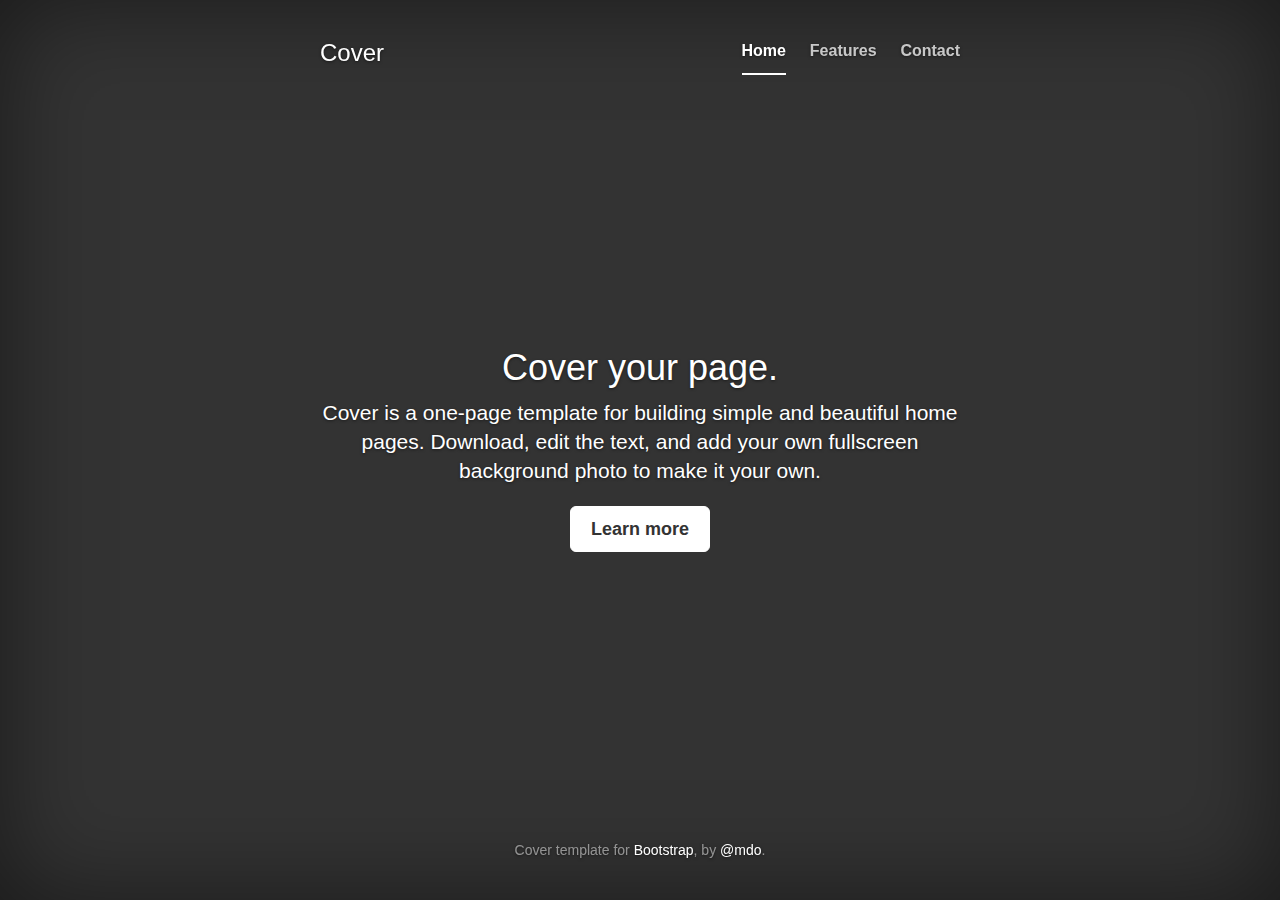
<file: DemoHTML/FaultDiagnosisHTML/index.html>
<!DOCTYPE html>
<!-- saved from url=(0040)http://getbootstrap.com/examples/cover/# -->
<html lang="zh"><head><meta http-equiv="Content-Type" content="text/html; charset=UTF-8">
    <meta charset="utf-8">
    <meta http-equiv="X-UA-Compatible" content="IE=edge">
    <meta name="viewport" content="width=device-width, initial-scale=1">
    <!-- The above 3 meta tags *must* come first in the head; any other head content must come *after* these tags -->
    <meta name="description" content="">
    <meta name="author" content="">
    <link rel="icon" href="./images/title.ico">

    <title>古田溪二级调速器在线监测</title>

    <!-- Bootstrap core CSS -->
    <link href="./css/bootstrap.min.css" rel="stylesheet">

    <!-- Custom styles for this template -->
    <link href="./css/cover.css" rel="stylesheet">

    <!-- Just for debugging purposes. Don't actually copy these 2 lines! -->
    <!--[if lt IE 9]><script src="../../assets/js/ie8-responsive-file-warning.js"></script><![endif]-->
    <script src="./js/ie-emulation-modes-warning.js"></script>

    <!-- HTML5 shim and Respond.js for IE8 support of HTML5 elements and media queries -->
    <!--[if lt IE 9]>
      <script src="https://oss.maxcdn.com/html5shiv/3.7.2/html5shiv.min.js"></script>
      <script src="https://oss.maxcdn.com/respond/1.4.2/respond.min.js"></script>
    <![endif]-->
  </head>

  <body>

    <div class="site-wrapper">

      <div class="site-wrapper-inner">

        <div class="cover-container">

          <div class="masthead clearfix">
            <div class="inner">
              <h3 class="masthead-brand">Cover</h3>
              <nav>
                <ul class="nav masthead-nav">
                  <li class="active"><a href="./Cover Template for Bootstrap_files/Cover Template for Bootstrap.html">Home</a></li>
                  <li><a href="./Cover Template for Bootstrap_files/Cover Template for Bootstrap.html">Features</a></li>
                  <li><a href="./Cover Template for Bootstrap_files/Cover Template for Bootstrap.html">Contact</a></li>
                </ul>
              </nav>
            </div>
          </div>

          <div class="inner cover">
            <h1 class="cover-heading">Cover your page.</h1>
            <p class="lead">Cover is a one-page template for building simple and beautiful home pages. Download, edit the text, and add your own fullscreen background photo to make it your own.</p>
            <p class="lead">
              <a href="./Cover Template for Bootstrap_files/Cover Template for Bootstrap.html" class="btn btn-lg btn-default">Learn more</a>
            </p>
          </div>

          <div class="mastfoot">
            <div class="inner">
              <p>Cover template for <a href="http://getbootstrap.com/">Bootstrap</a>, by <a href="https://twitter.com/mdo">@mdo</a>.</p>
            </div>
          </div>

        </div>

      </div>

    </div>

    <!-- Bootstrap core JavaScript
    ================================================== -->
    <!-- Placed at the end of the document so the pages load faster -->
    <script src="./js/jquery.min.js"></script>
    <script src="./js/bootstrap.min.js"></script>
    <!-- IE10 viewport hack for Surface/desktop Windows 8 bug -->
    <script src="./js/ie10-viewport-bug-workaround.js"></script>
  

</body></html>
</file>
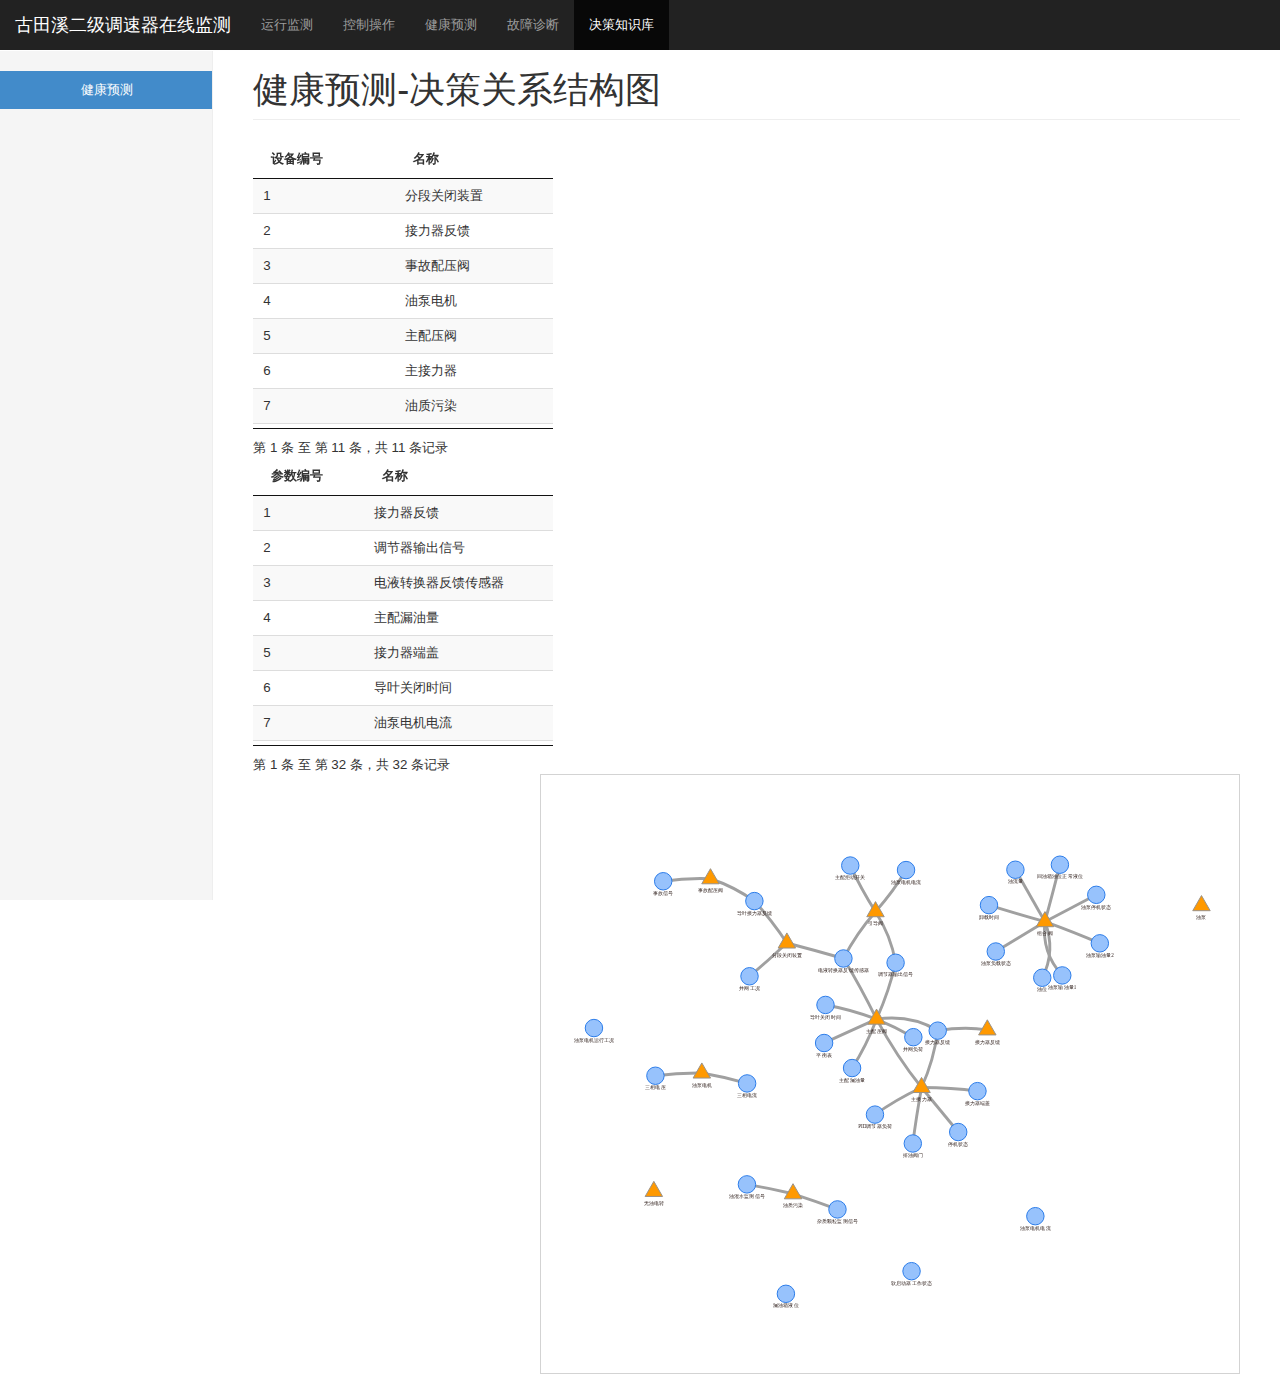
<file: DemoHTML/FaultDiagnosisHTML/DecisionLibrary.html>
<!DOCTYPE html>
<!-- saved from url=(0044)http://getbootstrap.com/examples/dashboard/# -->
<html lang="zh">
  <head>
    <meta http-equiv="Content-Type" content="text/html; charset=UTF-8">
    <meta charset="utf-8">
    <meta http-equiv="X-UA-Compatible" content="IE=edge">
    <meta name="viewport" content="width=device-width, initial-scale=1">
    <!-- The above 3 meta tags *must* come first in the head; any other head content must come *after* these tags -->
    <meta name="description" content="">
    <meta name="author" content="">
    <link rel="icon" href="./img/title.ico">

    <title>古田溪二级调速器在线监测</title>

    <!-- Bootstrap core CSS -->
    <link href="./css/Bootstrap/bootstrap.min.css" rel="stylesheet">

    <!-- My own CSS -->
    <link href="./css/DecisionLibrary.css" rel="stylesheet">
    <link href="./css/Datatables/jquery.dataTables.css" rel="stylesheet">
    <link href="./css/Vis/vis.min.css" rel="stylesheet" type="text/css">

    <!-- Custom styles for this template -->
    <link href="./css/Bootstrap/dashboard.css" rel="stylesheet">


    
  </head>

  <body>
    <!-- Fixed navbar -->
    <nav class="navbar navbar-inverse navbar-fixed-top">
      <div class="container-fluid">
        <div class="navbar-header">
          <button type="button" class="navbar-toggle collapsed" data-toggle="collapse" data-target="#navbar" aria-expanded="false" aria-controls="navbar">
            <span class="sr-only">Toggle navigation</span>
            <span class="icon-bar"></span>
            <span class="icon-bar"></span>
            <span class="icon-bar"></span>
          </button>
          <a class="navbar-brand" href="index.html">古田溪二级调速器在线监测</a>
        </div>
        <div id="navbar" class="navbar-collapse collapse">
          <ul class="nav navbar-nav">
            <li><a href="#"><font size="2">运行监测</font></a></li>
            <li><a href="#"><font size="2">控制操作</font></a></li>
            <li><a href="HealthPrediction.html"><font size="2">健康预测</font></a></li>
            <li><a href="FaultDiagnosis.html"><font size="2">故障诊断</font></a></li>
            <li class="active"><a href="DecisionLibrary.html"><font size="2">决策知识库</font></a></li>
          </ul>
        </div>
      </div>
    </nav>

    

    <div class="container-fluid">
      <div class="row">
        <div class="col-sm-3 col-md-2 sidebar">
          <ul class="nav nav-sidebar">
            <li id="item01" class="text-center liLeft"><a href="#item01">健康预测</a></li>
            <!-- <li id="item02" class="text-center liLeft"><a href="#item02">故障诊断</a></li> -->
          </ul>
        </div>


        <div id="displayArea" class="col-sm-9 col-sm-offset-3 col-md-10 col-md-offset-2 main">
          <h1 id="DetailTitle" class="page-header"></h1>

          

          <div id="tableList" width="100%">
            <table id="EquipmentsList" class="display" cellspacing="0" width="300px">
              <thead>

              </thead>
              <tbody id="Equ_Record">

              </tbody>
            </table>

            <table id="ParametersList" class="display" cellspacing="0" width="300px">
              <thead>

              </thead>
              <tbody id="Par_Record">

              </tbody>
            </table>
          </div>

          <div id="RelationStructure"></div>

        </div>


      </div>
    </div>

    <!-- Placed at the end of the document so the pages load faster -->
    <!-- // <script src="./js/jquery.min.js"></script> -->
    <script src="./js/jquery-2.1.3.min.js"></script>
    <script src="./js/Bootstrap/bootstrap.min.js"></script>
    <!-- Just to make our placeholder images work. Don't actually copy the next line! -->
    <script src="./js/Bootstrap/holder.js"></script>
    <!-- IE10 viewport hack for Surface/desktop Windows 8 bug -->
    <script src="./js/Bootstrap/ie10-viewport-bug-workaround.js"></script>
    <!-- My core JavaScript
    ================================================== -->
    <script src="./js/DecisionLibraryJS.js"></script>
    <script src="./js/Highcharts/highstock.js"></script>
    <script src="./js/Highcharts/exporting.js"></script>
    <script src="./js/Datatables/jquery.dataTables.min.js"></script>
    <script src="./js/Vis/vis.min.js"></script>
    <script src="./js/Vis/analytics.js"></script>
    

    <script type="text/javascript"> 
    $(document).ready(function(){
      // 页面加载默认观测数据
      $("#item01").click();
    });
    </script> 

<svg xmlns="http://www.w3.org/2000/svg" width="200" height="200" viewBox="0 0 200 200" preserveAspectRatio="none" style="visibility: hidden; position: absolute; top: -100%; left: -100%;"><defs></defs><text x="0" y="10" style="font-weight:bold;font-size:10pt;font-family:Arial, Helvetica, Open Sans, sans-serif;dominant-baseline:middle">200x200</text></svg>
</body>
</html>
</file>
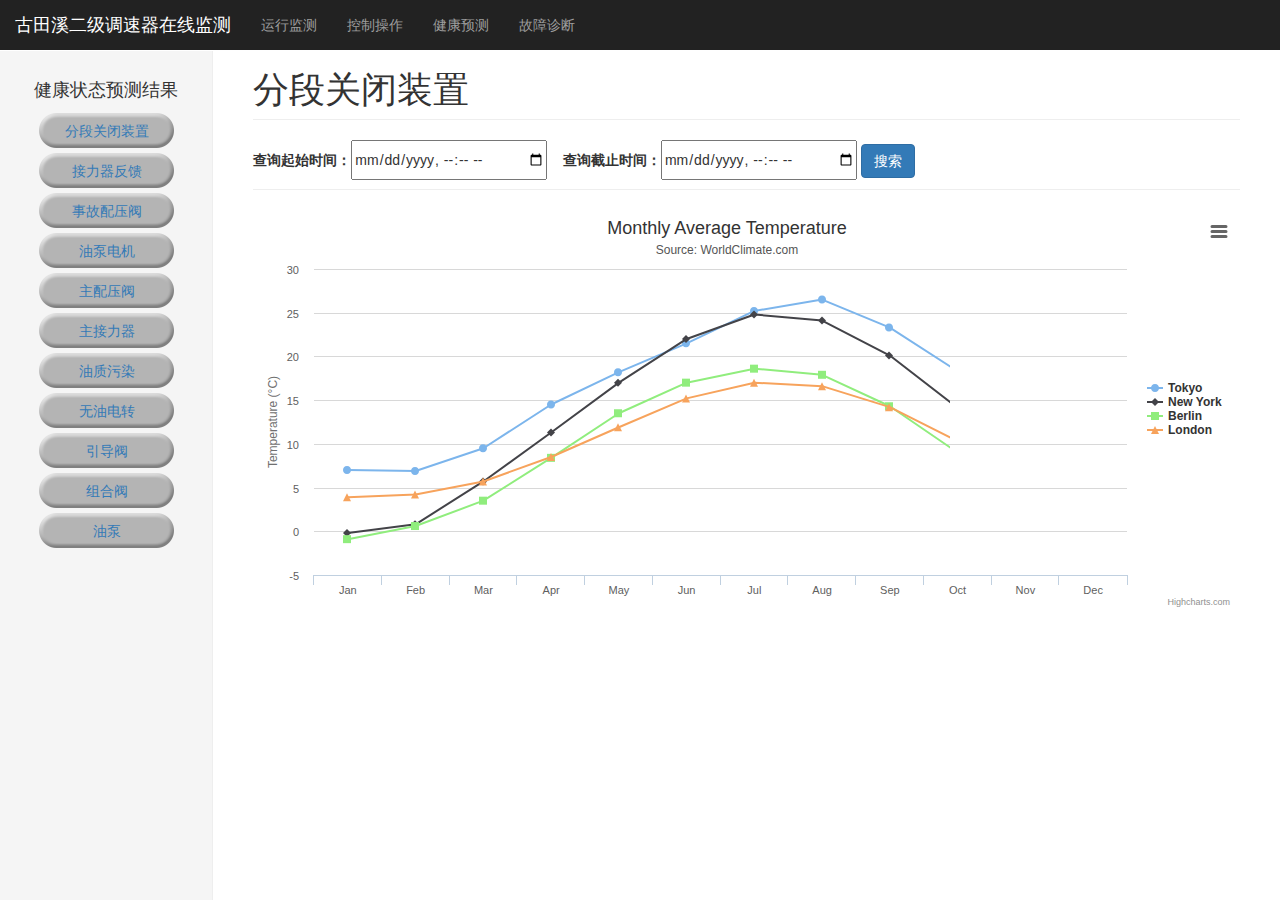
<file: DemoHTML/FaultDiagnosisHTML/HealthPrediction.html>
<!DOCTYPE html>
<!-- saved from url=(0044)http://getbootstrap.com/examples/dashboard/# -->
<html lang="zh"><head><meta http-equiv="Content-Type" content="text/html; charset=UTF-8">
    <meta charset="utf-8">
    <meta http-equiv="X-UA-Compatible" content="IE=edge">
    <meta name="viewport" content="width=device-width, initial-scale=1">
    <!-- The above 3 meta tags *must* come first in the head; any other head content must come *after* these tags -->
    <meta name="description" content="">
    <meta name="author" content="">
    <link rel="icon" href="./images/title.ico">

    <title>古田溪二级调速器在线监测</title>

    <!-- Bootstrap core CSS -->
    <link href="./css/bootstrap.min.css" rel="stylesheet">

    <!-- My own CSS -->
    <link href="./css/MyCSS.css" rel="stylesheet">

    <!-- Custom styles for this template -->
    <link href="./css/dashboard.css" rel="stylesheet">

    <!-- Just for debugging purposes. Don't actually copy these 2 lines! -->
    <!--[if lt IE 9]><script src="../../assets/js/ie8-responsive-file-warning.js"></script><![endif]-->
    <script src="./js/ie-emulation-modes-warning.js"></script>

    <!-- HTML5 shim and Respond.js for IE8 support of HTML5 elements and media queries -->
    <!--[if lt IE 9]>
      <script src="https://oss.maxcdn.com/html5shiv/3.7.2/html5shiv.min.js"></script>
      <script src="https://oss.maxcdn.com/respond/1.4.2/respond.min.js"></script>
    <![endif]-->
  </head>

  <body>
    <!-- Fixed navbar -->
    <nav class="navbar navbar-inverse navbar-fixed-top">
      <div class="container-fluid">
        <div class="navbar-header">
          <button type="button" class="navbar-toggle collapsed" data-toggle="collapse" data-target="#navbar" aria-expanded="false" aria-controls="navbar">
            <span class="sr-only">Toggle navigation</span>
            <span class="icon-bar"></span>
            <span class="icon-bar"></span>
            <span class="icon-bar"></span>
          </button>
          <a class="navbar-brand" href="#">古田溪二级调速器在线监测</a>
        </div>
        <div id="navbar" class="navbar-collapse collapse">
          <ul class="nav navbar-nav">
            <li><a href="#">运行监测</a></li>
            <li><a href="#">控制操作</a></li>
            <li><a href="#">健康预测</a></li>
            <li><a href="#">故障诊断</a></li>
          </ul>
        </div>
      </div>
    </nav>

    

    <div class="container-fluid">
      <div class="row">
        <div class="col-sm-3 col-md-2 sidebar">
          <h4 class="text-center">健康状态预测结果</h4>
          <ul class="nav nav-sidebar">
            <li class="text-center"><a class="li-unknown" href="">分段关闭装置</a></li>
            <li class="text-center"><a class="li-unknown" href="">接力器反馈</a></li>
            <li class="text-center"><a class="li-unknown" href="">事故配压阀</a></li>
            <li class="text-center"><a class="li-unknown" href="">油泵电机</a></li>
            <li class="text-center"><a class="li-unknown" href="">主配压阀</a></li>
            <li class="text-center"><a class="li-unknown" href="">主接力器</a></li>
            <li class="text-center"><a class="li-unknown" href="">油质污染</a></li>
            <li class="text-center"><a class="li-unknown" href="">无油电转</a></li>
            <li class="text-center"><a class="li-unknown" href="">引导阀</a></li>
            <li class="text-center"><a class="li-unknown" href="">组合阀</a></li>
            <li class="text-center"><a class="li-unknown" href="">油泵</a></li>
          </ul>
        </div>


        <div class="col-sm-9 col-sm-offset-3 col-md-10 col-md-offset-2 main">
          <h1 class="page-header">分段关闭装置</h1>
          <label for="query_start">查询起始时间：</label><input id="query_start" type="datetime-local"/>
          <label for="query_end">&nbsp;&nbsp;&nbsp;查询截止时间：</label><input id="query_end" type="datetime-local"/>
          <button type="button" class="btn btn-primary">搜索</button>
          <p class="page-header"></p>
          <div id="container" style="min-width: 310px; height: 400px; margin: 0 auto"></div>
        </div>


      </div>
    </div>

    <!-- Bootstrap core JavaScript
    ================================================== -->
    <!-- Placed at the end of the document so the pages load faster -->
    <script src="./js/jquery.min.js"></script>
    <script src="./js/bootstrap.min.js"></script>
    <!-- Just to make our placeholder images work. Don't actually copy the next line! -->
    <script src="./js/holder.js"></script>
    <!-- IE10 viewport hack for Surface/desktop Windows 8 bug -->
    <script src="./js/ie10-viewport-bug-workaround.js"></script>
    <!-- My core JavaScript
    ================================================== -->
    <script src="./js/MyJS.js"></script>
    <script src="./js/highcharts.js"></script>
    <script src="./js/exporting.js"></script>

<svg xmlns="http://www.w3.org/2000/svg" width="200" height="200" viewBox="0 0 200 200" preserveAspectRatio="none" style="visibility: hidden; position: absolute; top: -100%; left: -100%;"><defs></defs><text x="0" y="10" style="font-weight:bold;font-size:10pt;font-family:Arial, Helvetica, Open Sans, sans-serif;dominant-baseline:middle">200x200</text></svg></body></html>
</file>
<file: DemoHTML/FaultDiagnosisHTML/css/cover.css>
/*
 * Globals
 */

/* Links */
a,
a:focus,
a:hover {
  color: #fff;
}

/* Custom default button */
.btn-default,
.btn-default:hover,
.btn-default:focus {
  color: #333;
  text-shadow: none; /* Prevent inheritence from `body` */
  background-color: #fff;
  border: 1px solid #fff;
}


/*
 * Base structure
 */

html,
body {
  height: 100%;
  background-color: #333;
}
body {
  color: #fff;
  text-align: center;
  text-shadow: 0 1px 3px rgba(0,0,0,.5);
}

/* Extra markup and styles for table-esque vertical and horizontal centering */
.site-wrapper {
  display: table;
  width: 100%;
  height: 100%; /* For at least Firefox */
  min-height: 100%;
  -webkit-box-shadow: inset 0 0 100px rgba(0,0,0,.5);
          box-shadow: inset 0 0 100px rgba(0,0,0,.5);
}
.site-wrapper-inner {
  display: table-cell;
  vertical-align: top;
}
.cover-container {
  margin-right: auto;
  margin-left: auto;
}

/* Padding for spacing */
.inner {
  padding: 30px;
}


/*
 * Header
 */
.masthead-brand {
  margin-top: 10px;
  margin-bottom: 10px;
}

.masthead-nav > li {
  display: inline-block;
}
.masthead-nav > li + li {
  margin-left: 20px;
}
.masthead-nav > li > a {
  padding-right: 0;
  padding-left: 0;
  font-size: 16px;
  font-weight: bold;
  color: #fff; /* IE8 proofing */
  color: rgba(255,255,255,.75);
  border-bottom: 2px solid transparent;
}
.masthead-nav > li > a:hover,
.masthead-nav > li > a:focus {
  background-color: transparent;
  border-bottom-color: #a9a9a9;
  border-bottom-color: rgba(255,255,255,.25);
}
.masthead-nav > .active > a,
.masthead-nav > .active > a:hover,
.masthead-nav > .active > a:focus {
  color: #fff;
  border-bottom-color: #fff;
}

@media (min-width: 768px) {
  .masthead-brand {
    float: left;
  }
  .masthead-nav {
    float: right;
  }
}


/*
 * Cover
 */

.cover {
  padding: 0 20px;
}
.cover .btn-lg {
  padding: 10px 20px;
  font-weight: bold;
}


/*
 * Footer
 */

.mastfoot {
  color: #999; /* IE8 proofing */
  color: rgba(255,255,255,.5);
}


/*
 * Affix and center
 */

@media (min-width: 768px) {
  /* Pull out the header and footer */
  .masthead {
    position: fixed;
    top: 0;
  }
  .mastfoot {
    position: fixed;
    bottom: 0;
  }
  /* Start the vertical centering */
  .site-wrapper-inner {
    vertical-align: middle;
  }
  /* Handle the widths */
  .masthead,
  .mastfoot,
  .cover-container {
    width: 100%; /* Must be percentage or pixels for horizontal alignment */
  }
}

@media (min-width: 992px) {
  .masthead,
  .mastfoot,
  .cover-container {
    width: 700px;
  }
}
</file>
<file: DemoHTML/FaultDiagnosisHTML/css/DecisionLibrary.css>
.divInvisible{
    display: none;
}



html, body {
    font: 10pt arial;
}
    
#RelationStructure {
    width: 700px;
    height:600px;
    border: 1px solid lightgray;
} 


/*div.dataTables_wrapper {
    width: 100%;
}*/


#tableList{
    float: left;
}

#RelationStructure{
    float: right;
}

/*.toolbar {
    float: center;
}*/
</file>
<file: DemoHTML/FaultDiagnosisHTML/css/Bootstrap/dashboard.css>
/*
 * Base structure
 */

/* Move down content because we have a fixed navbar that is 50px tall */
body {
  padding-top: 50px;
}


/*
 * Global add-ons
 */

.sub-header {
  padding-bottom: 10px;
  border-bottom: 1px solid #eee;
}

/*
 * Top navigation
 * Hide default border to remove 1px line.
 */
.navbar-fixed-top {
  border: 0;
}

/*
 * Sidebar
 */

/* Hide for mobile, show later */
.sidebar {
  display: none;
}
@media (min-width: 768px) {
  .sidebar {
    position: fixed;
    top: 51px;
    bottom: 0;
    left: 0;
    z-index: 1000;
    display: block;
    padding: 20px;
    overflow-x: hidden;
    overflow-y: auto; /* Scrollable contents if viewport is shorter than content. */
    background-color: #f5f5f5;
    border-right: 1px solid #eee;
  }
}

/* Sidebar navigation */
.nav-sidebar {
  margin-right: -21px; /* 20px padding + 1px border */
  margin-bottom: 20px;
  margin-left: -20px;
}
.nav-sidebar > li > a {
  padding-right: 20px;
  padding-left: 20px;
}
.nav-sidebar > .active > a,
.nav-sidebar > .active > a:hover,
.nav-sidebar > .active > a:focus {
  color: #fff;
  background-color: #428bca;
}


/*
 * Main content
 */

.main {
  padding: 20px;
}
@media (min-width: 768px) {
  .main {
    padding-right: 40px;
    padding-left: 40px;
  }
}
.main .page-header {
  margin-top: 0;
}


/*
 * Placeholder dashboard ideas
 */

.placeholders {
  margin-bottom: 30px;
  text-align: center;
}
.placeholders h4 {
  margin-bottom: 0;
}
.placeholder {
  margin-bottom: 20px;
}
.placeholder img {
  display: inline-block;
  border-radius: 50%;
}
</file>
<file: DemoHTML/FaultDiagnosisHTML/css/MyCSS.css>
.li-pos{
	background-image: url(../images/pos.png);
    background-repeat: no-repeat;
    background-position:center;
}

.li-neg{
	background-image: url(../images/neg.png);
    background-repeat: no-repeat;
    background-position:center;
}

.li-unknown{
	background-image: url(../images/unknown.png);
    background-repeat: no-repeat;
    background-position:center;
}
</file>
<file: DemoHTML/FaultDiagnosisHTML/css/dashboard.css>
/*
 * Base structure
 */

/* Move down content because we have a fixed navbar that is 50px tall */
body {
  padding-top: 50px;
}


/*
 * Global add-ons
 */

.sub-header {
  padding-bottom: 10px;
  border-bottom: 1px solid #eee;
}

/*
 * Top navigation
 * Hide default border to remove 1px line.
 */
.navbar-fixed-top {
  border: 0;
}

/*
 * Sidebar
 */

/* Hide for mobile, show later */
.sidebar {
  display: none;
}
@media (min-width: 768px) {
  .sidebar {
    position: fixed;
    top: 51px;
    bottom: 0;
    left: 0;
    z-index: 1000;
    display: block;
    padding: 20px;
    overflow-x: hidden;
    overflow-y: auto; /* Scrollable contents if viewport is shorter than content. */
    background-color: #f5f5f5;
    border-right: 1px solid #eee;
  }
}

/* Sidebar navigation */
.nav-sidebar {
  margin-right: -21px; /* 20px padding + 1px border */
  margin-bottom: 20px;
  margin-left: -20px;
}
.nav-sidebar > li > a {
  padding-right: 20px;
  padding-left: 20px;
}
.nav-sidebar > .active > a,
.nav-sidebar > .active > a:hover,
.nav-sidebar > .active > a:focus {
  color: #fff;
  background-color: #428bca;
}


/*
 * Main content
 */

.main {
  padding: 20px;
}
@media (min-width: 768px) {
  .main {
    padding-right: 40px;
    padding-left: 40px;
  }
}
.main .page-header {
  margin-top: 0;
}


/*
 * Placeholder dashboard ideas
 */

.placeholders {
  margin-bottom: 30px;
  text-align: center;
}
.placeholders h4 {
  margin-bottom: 0;
}
.placeholder {
  margin-bottom: 20px;
}
.placeholder img {
  display: inline-block;
  border-radius: 50%;
}
</file>
<file: DemoHTML/FaultDiagnosisHTML/css/Vis/vis.min.css>
div.network-manipulation-closeDiv,div.network-manipulationUI,div.network-navigation{-moz-user-select:none;-ms-user-select:none;-webkit-user-select:none;-khtml-user-select:none}div.network-manipulation-closeDiv,div.network-manipulationUI{background-repeat:no-repeat;cursor:pointer;-webkit-touch-callout:none}.vis .overlay{position:absolute;top:0;left:0;width:100%;height:100%;z-index:10}.vis-active{box-shadow:0 0 10px #86d5f8}.vis [class*=span]{min-height:0;width:auto}.vis.timeline.root{position:relative;border:1px solid #bfbfbf;overflow:hidden;padding:0;margin:0;box-sizing:border-box}.vis.timeline .vispanel{position:absolute;padding:0;margin:0;box-sizing:border-box}.vis.timeline .vispanel.bottom,.vis.timeline .vispanel.center,.vis.timeline .vispanel.left,.vis.timeline .vispanel.right,.vis.timeline .vispanel.top{border:1px #bfbfbf}.vis.timeline .vispanel.center,.vis.timeline .vispanel.left,.vis.timeline .vispanel.right{border-top-style:solid;border-bottom-style:solid;overflow:hidden}.vis.timeline .vispanel.bottom,.vis.timeline .vispanel.center,.vis.timeline .vispanel.top{border-left-style:solid;border-right-style:solid}.vis.timeline .background{overflow:hidden}.vis.timeline .vispanel>.content{position:relative}.vis.timeline .vispanel .shadow{position:absolute;width:100%;height:1px;box-shadow:0 0 10px rgba(0,0,0,.8)}.vis.timeline .vispanel .shadow.top{top:-1px;left:0}.vis.timeline .vispanel .shadow.bottom{bottom:-1px;left:0}.vis.timeline .labelset{position:relative;overflow:hidden;box-sizing:border-box}.vis.timeline .labelset .vlabel{position:relative;left:0;top:0;width:100%;color:#4d4d4d;box-sizing:border-box;border-bottom:1px solid #bfbfbf}.vis.timeline .labelset .vlabel:last-child{border-bottom:none}.vis.timeline .labelset .vlabel .inner{display:inline-block;padding:5px}.vis.timeline .labelset .vlabel .inner.hidden{padding:0}.vis.timeline .itemset{position:relative;padding:0;margin:0;box-sizing:border-box}.vis.timeline .itemset .background,.vis.timeline .itemset .foreground{position:absolute;width:100%;height:100%;overflow:visible}.vis.timeline .axis{position:absolute;width:100%;height:0;left:0;z-index:1}.vis.timeline .foreground .group{position:relative;box-sizing:border-box;border-bottom:1px solid #bfbfbf}.vis.timeline .foreground .group:last-child{border-bottom:none}.vis.timeline .item{position:absolute;color:#1A1A1A;border-color:#97B0F8;border-width:1px;background-color:#D5DDF6;display:inline-block;padding:5px}.vis.timeline .item.selected{border-color:#FFC200;background-color:#FFF785;z-index:2}.vis.timeline .editable .item.selected{cursor:move}.vis.timeline .item.point.selected{background-color:#FFF785}.vis.timeline .item.box{text-align:center;border-style:solid;border-radius:2px}.vis.timeline .item.point{background:0 0}.vis.timeline .item.dot{position:absolute;padding:0;border-width:4px;border-style:solid;border-radius:4px}.vis.timeline .item.range{border-style:solid;border-radius:2px;box-sizing:border-box}.vis.timeline .item.background{overflow:hidden;border:none;background-color:rgba(213,221,246,.4);box-sizing:border-box;padding:0;margin:0}.vis.timeline .item.range .content{position:relative;display:inline-block;max-width:100%;overflow:hidden}.vis.timeline .item.background .content{position:absolute;display:inline-block;overflow:hidden;max-width:100%;margin:5px}.vis.timeline .item.line{padding:0;position:absolute;width:0;border-left-width:1px;border-left-style:solid}.vis.timeline .item .content{white-space:nowrap;overflow:hidden}.vis.timeline .item .delete{background:url(../../img/Vis/timeline/delete.png)top center no-repeat;position:absolute;width:24px;height:24px;top:0;right:-24px;cursor:pointer}.vis.timeline .item.range .drag-left{position:absolute;width:24px;max-width:20%;height:100%;top:0;left:-4px;cursor:w-resize}.vis.timeline .item.range .drag-right{position:absolute;width:24px;max-width:20%;height:100%;top:0;right:-4px;cursor:e-resize}.vis.timeline .timeaxis{position:relative;overflow:hidden}.vis.timeline .timeaxis.foreground{top:0;left:0;width:100%}.vis.timeline .timeaxis.background{position:absolute;top:0;left:0;width:100%;height:100%}.vis.timeline .timeaxis .text{position:absolute;color:#4d4d4d;padding:3px;white-space:nowrap}.vis.timeline .timeaxis .text.measure{position:absolute;padding-left:0;padding-right:0;margin-left:0;margin-right:0;visibility:hidden}.vis.timeline .timeaxis .grid.vertical{position:absolute;border-left:1px solid}.vis.timeline .timeaxis .grid.minor{border-color:#e5e5e5}.vis.timeline .timeaxis .grid.major{border-color:#bfbfbf}.vis.timeline .currenttime{background-color:#FF7F6E;width:2px;z-index:1}.vis.timeline .customtime{background-color:#6E94FF;width:2px;cursor:move;z-index:1}.vis.timeline .vispanel.background.horizontal .grid.horizontal{position:absolute;width:100%;height:0;border-bottom:1px solid}.vis.timeline .vispanel.background.horizontal .grid.minor{border-color:#e5e5e5}.vis.timeline .vispanel.background.horizontal .grid.major{border-color:#bfbfbf}.vis.timeline .dataaxis .yAxis.major{width:100%;position:absolute;color:#4d4d4d;white-space:nowrap}.vis.timeline .dataaxis .yAxis.major.measure{padding:0;margin:0;border:0;visibility:hidden;width:auto}.vis.timeline .dataaxis .yAxis.minor{position:absolute;width:100%;color:#bebebe;white-space:nowrap}.vis.timeline .dataaxis .yAxis.minor.measure{padding:0;margin:0;border:0;visibility:hidden;width:auto}.vis.timeline .dataaxis .yAxis.title{position:absolute;color:#4d4d4d;white-space:nowrap;bottom:20px;text-align:center}.vis.timeline .dataaxis .yAxis.title.measure{padding:0;margin:0;visibility:hidden;width:auto}.vis.timeline .dataaxis .yAxis.title.left{bottom:0;-webkit-transform-origin:left top;-moz-transform-origin:left top;-ms-transform-origin:left top;-o-transform-origin:left top;transform-origin:left bottom;-webkit-transform:rotate(-90deg);-moz-transform:rotate(-90deg);-ms-transform:rotate(-90deg);-o-transform:rotate(-90deg);transform:rotate(-90deg)}.vis.timeline .dataaxis .yAxis.title.right{bottom:0;-webkit-transform-origin:right bottom;-moz-transform-origin:right bottom;-ms-transform-origin:right bottom;-o-transform-origin:right bottom;transform-origin:right bottom;-webkit-transform:rotate(90deg);-moz-transform:rotate(90deg);-ms-transform:rotate(90deg);-o-transform:rotate(90deg);transform:rotate(90deg)}.vis.timeline .legend{background-color:rgba(247,252,255,.65);padding:5px;border-color:#b3b3b3;border-style:solid;border-width:1px;box-shadow:2px 2px 10px rgba(154,154,154,.55)}.vis.timeline .legendText{white-space:nowrap;display:inline-block}.vis.timeline .graphGroup0{fill:#4f81bd;fill-opacity:0;stroke-width:2px;stroke:#4f81bd}.vis.timeline .graphGroup1{fill:#f79646;fill-opacity:0;stroke-width:2px;stroke:#f79646}.vis.timeline .graphGroup2{fill:#8c51cf;fill-opacity:0;stroke-width:2px;stroke:#8c51cf}.vis.timeline .graphGroup3{fill:#75c841;fill-opacity:0;stroke-width:2px;stroke:#75c841}.vis.timeline .graphGroup4{fill:#ff0100;fill-opacity:0;stroke-width:2px;stroke:#ff0100}.vis.timeline .graphGroup5{fill:#37d8e6;fill-opacity:0;stroke-width:2px;stroke:#37d8e6}.vis.timeline .graphGroup6{fill:#042662;fill-opacity:0;stroke-width:2px;stroke:#042662}.vis.timeline .graphGroup7{fill:#00ff26;fill-opacity:0;stroke-width:2px;stroke:#00ff26}.vis.timeline .graphGroup8{fill:#f0f;fill-opacity:0;stroke-width:2px;stroke:#f0f}.vis.timeline .graphGroup9{fill:#8f3938;fill-opacity:0;stroke-width:2px;stroke:#8f3938}.vis.timeline .fill{fill-opacity:.1;stroke:none}.vis.timeline .bar{fill-opacity:.5;stroke-width:1px}.vis.timeline .point{stroke-width:2px;fill-opacity:1}.vis.timeline .legendBackground{stroke-width:1px;fill-opacity:.9;fill:#fff;stroke:#c2c2c2}.vis.timeline .outline{stroke-width:1px;fill-opacity:1;fill:#fff;stroke:#e5e5e5}.vis.timeline .iconFill{fill-opacity:.3;stroke:none}div.network-manipulationDiv{border-width:0;border-bottom:1px;border-style:solid;border-color:#d6d9d8;background:#fff;background:-moz-linear-gradient(top,#fff 0,#fcfcfc 48%,#fafafa 50%,#fcfcfc 100%);background:-webkit-gradient(linear,left top,left bottom,color-stop(0,#fff),color-stop(48%,#fcfcfc),color-stop(50%,#fafafa),color-stop(100%,#fcfcfc));background:-webkit-linear-gradient(top,#fff 0,#fcfcfc 48%,#fafafa 50%,#fcfcfc 100%);background:-o-linear-gradient(top,#fff 0,#fcfcfc 48%,#fafafa 50%,#fcfcfc 100%);background:-ms-linear-gradient(top,#fff 0,#fcfcfc 48%,#fafafa 50%,#fcfcfc 100%);background:linear-gradient(to bottom,#fff 0,#fcfcfc 48%,#fafafa 50%,#fcfcfc 100%);filter:progid:DXImageTransform.Microsoft.gradient(startColorstr='#ffffff', endColorstr='#fcfcfc', GradientType=0);position:absolute;left:0;top:0;width:100%;height:30px}div.network-manipulation-editMode{position:absolute;left:0;top:15px;height:30px}div.network-manipulation-closeDiv{position:absolute;right:0;top:0;width:30px;height:30px;background-position:20px 3px;background-image:url(../../img/Vis/network/cross.png);user-select:none}div.network-manipulation-closeDiv:hover{opacity:.6}div.network-manipulationUI{position:relative;top:-7px;font-family:verdana;font-size:12px;-moz-border-radius:15px;border-radius:15px;display:inline-block;background-position:0 0;height:24px;margin:0 0 0 10px;vertical-align:middle;padding:0 8px;user-select:none}div.network-manipulationUI:hover{box-shadow:1px 1px 8px rgba(0,0,0,.2)}div.network-manipulationUI:active{box-shadow:1px 1px 8px rgba(0,0,0,.5)}div.network-manipulationUI.back{background-image:url(../../img/Vis/network/backIcon.png)}div.network-manipulationUI.none:hover{box-shadow:1px 1px 8px transparent;cursor:default}div.network-manipulationUI.none:active{box-shadow:1px 1px 8px transparent}div.network-manipulationUI.none{padding:0}div.network-manipulationUI.notification{margin:2px;font-weight:700}div.network-manipulationUI.add{background-image:url(../../img/Vis/network/addNodeIcon.png)}div.network-manipulationUI.edit{background-image:url(../../img/Vis/network/editIcon.png)}div.network-manipulationUI.edit.editmode{background-color:#fcfcfc;border-style:solid;border-width:1px;border-color:#ccc}div.network-manipulationUI.connect{background-image:url(../../img/Vis/network/connectIcon.png)}div.network-manipulationUI.delete{background-image:url(../../img/Vis/network/deleteIcon.png)}div.network-manipulationLabel{margin:0 0 0 23px;line-height:25px}div.network-seperatorLine{display:inline-block;width:1px;height:20px;background-color:#bdbdbd;margin:5px 7px 0 15px}div.network-navigation_wrapper{position:absolute;left:0;top:0;width:100%;height:100%}div.network-navigation{width:34px;height:34px;-moz-border-radius:17px;border-radius:17px;position:absolute;display:inline-block;background-position:2px 2px;background-repeat:no-repeat;cursor:pointer;-webkit-touch-callout:none;user-select:none}div.network-navigation:hover{box-shadow:0 0 3px 3px rgba(56,207,21,.3)}div.network-navigation:active{box-shadow:0 0 1px 3px rgba(56,207,21,.95)}div.network-navigation.up{background-image:url(../../img/Vis/network/upArrow.png);bottom:50px;left:55px}div.network-navigation.down{background-image:url(../../img/Vis/network/downArrow.png);bottom:10px;left:55px}div.network-navigation.left{background-image:url(../../img/Vis/network/leftArrow.png);bottom:10px;left:15px}div.network-navigation.right{background-image:url(../../img/Vis/network/rightArrow.png);bottom:10px;left:95px}div.network-navigation.zoomIn{background-image:url(../../img/Vis/network/plus.png);bottom:10px;right:15px}div.network-navigation.zoomOut{background-image:url(../../img/Vis/network/minus.png);bottom:10px;right:55px}div.network-navigation.zoomExtends{background-image:url(../../img/Vis/network/zoomExtends.png);bottom:50px;right:15px}div.network-tooltip{position:absolute;visibility:hidden;padding:5px;white-space:nowrap;-moz-border-radius:3px;-webkit-border-radius:3px;border-radius:3px;border:1px solid;box-shadow:3px 3px 10px rgba(128,128,128,.5)}
</file>
